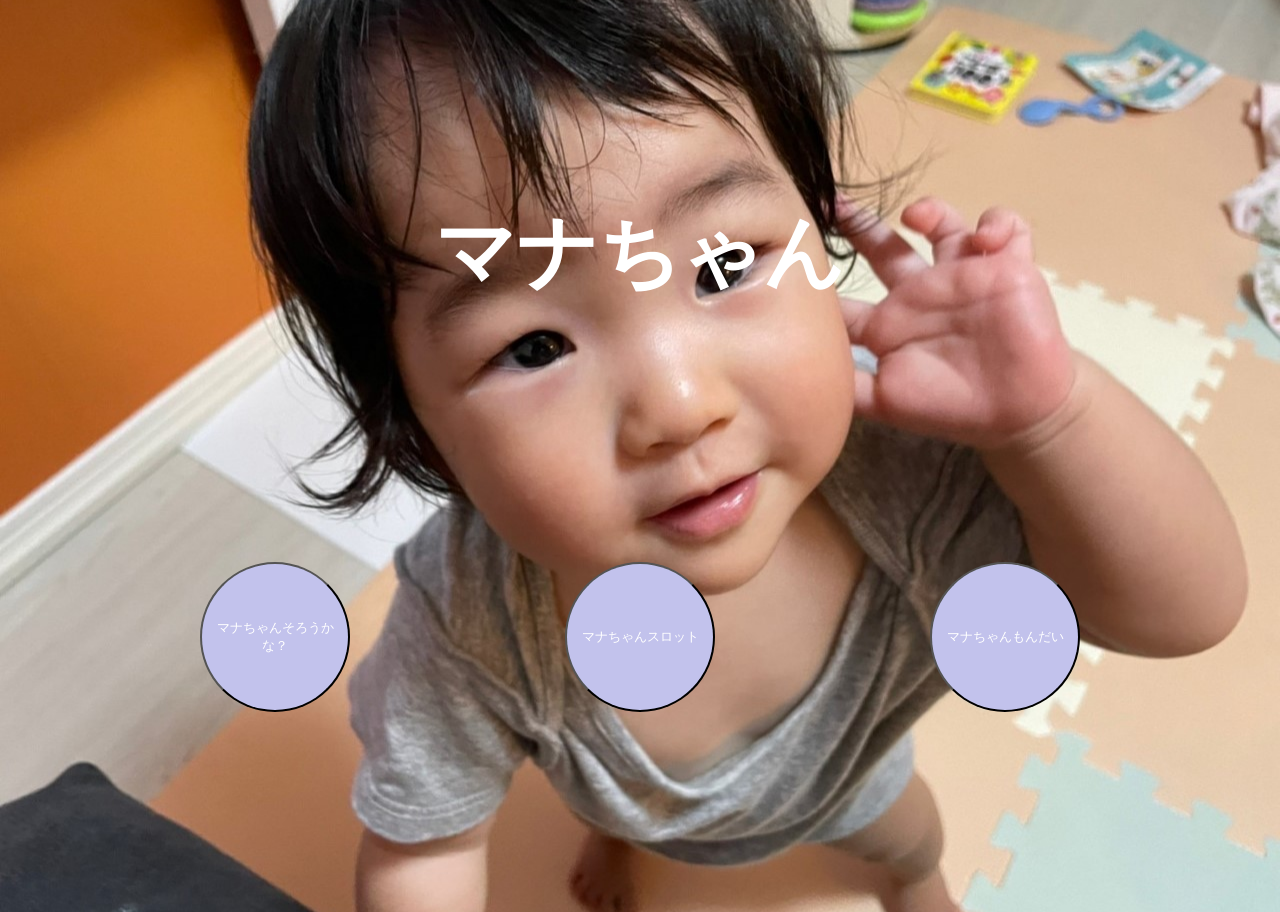
<file: index.html>
<!DOCTYPE html>
<html lang="ja">

<head>
    <meta charset="UTF-8">
    <meta name="viewport" content="width=device-width, initial-scale=1.0">
    <link rel="stylesheet" href="css/home.css">
    <title>課題</title>
</head>

<body>
    <div class="title">
        <h1>マナちゃん</h1>
    </div>
    <div class="switch">
        <button onclick="location.href='kadai_soroukana.html'" class="btn" id="btn_id">マナちゃんそろうかな？</button>
        <button onclick="location.href='kadai_slot.html'" class="btn">マナちゃんスロット</button>
        <button onclick="location.href='kadai_kentei.html'" class="btn">マナちゃんもんだい</button>
    </div>
</body>

<script src="https://ajax.googleapis.com/ajax/libs/jquery/3.2.1/jquery.min.js"></script>

</script>

</html>
</file>
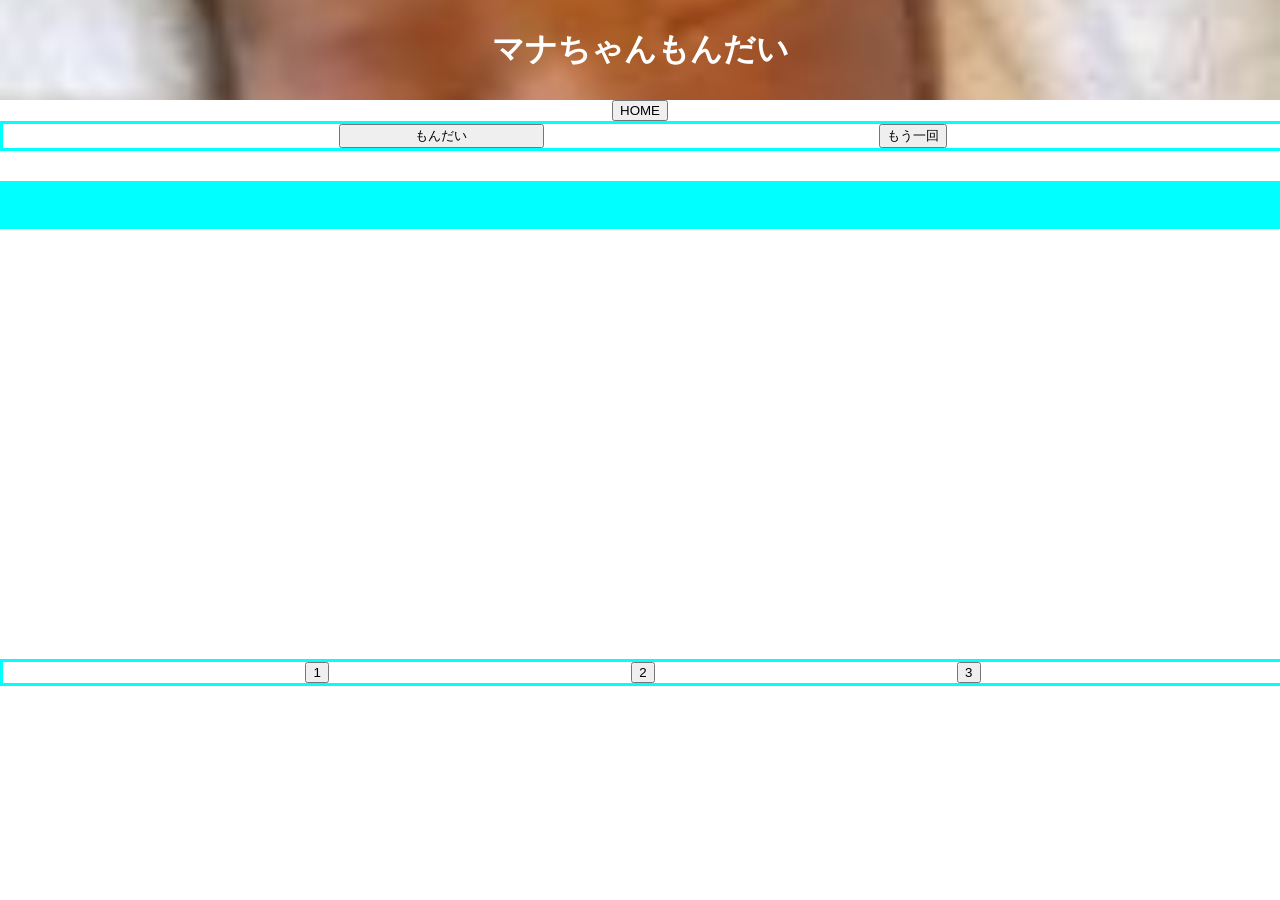
<file: kadai_kentei.html>
<!DOCTYPE html>
<html lang="ja">

<head>
    <meta charset="UTF-8">
    <meta name="viewport" content="width=device-width, initial-scale=1.0">
    <link rel="stylesheet" href="css/kentei.css">
    <title>課題</title>
</head>

<body>
    <div class="title">
        <h1>マナちゃんもんだい</h1>
    </div>

    <button onclick="location.href='index.html'">HOME</button>


    <div class="btn">
        <button type="button" id="btn1" class="q_btn">もんだい</button>
        <button onclick="location.href='kadai_kentei.html'">もう一回</button>
    </div>

    <div class="qqqq">
        <p id="mondai" class="question"></p>
    </div>

    <div class="pppp" id="seikai">
        <div class="picture" id="q1"> </div>
        <div class="picture" id="q2"> </div>
        <div class="picture" id="q3"></div>
    </div>
    <div class="btn">
        <button type="button" id="a_btn1" class="a_btn">1</button>
        <button type="button" id="a_btn2" class="a_btn">2</button>
        <button type="button" id="a_btn3" class="a_btn">3</button>
    </div>

    <div class="kekka" id="kotae"></div>





    <footer></footer>

    <script src="https://ajax.googleapis.com/ajax/libs/jquery/3.2.1/jquery.min.js"></script>

    <script>
        $("#btn1").on("click", function () {
            const push = Math.floor(Math.random() * 4) + 1;
            //console.log("push");
            if (push === 1) {
                $("#mondai").html("マナちゃんの生年月日は？");
                $("#q1").html("2020年8月12日");
                $("#q2").html("2021年8月12日");
                $("#q3").html("2022年8月12日");

                $("#a_btn1").on("click", function () {
                    $("#mondai").html("残念");
                });
                $("#a_btn2").on("click", function () {
                    $("#mondai").html("正解");
                    $("#seikai").html('<img src="img/1_1.jpg" alt="" height="300px">')
                });
                $("#a_btn3").on("click", function () {
                    $("#mondai").html("残念");
                });
            }

            else if (push === 2) {
                $("#mondai").html("かき氷を食べたらどうなった？");
                $("#q1").html("喜んだ");
                $("#q2").html("真顔になった");
                $("#q3").html("冷たくてびっくりした");

                $("#a_btn1").on("click", function () {
                    $("#mondai").html("残念");
                });
                $("#a_btn2").on("click", function () {
                    $("#mondai").html("残念");
                });
                $("#a_btn3").on("click", function () {
                    $("#mondai").html("正解");
                    $("#seikai").html('<video src="img/kakigori.mp4" autoplay muted width="300px" height="400px">')
                });
            }
            else if (push === 3) {
                $("#mondai").html("まなちゃんの特技は？");
                $("#q1").html("料理");
                $("#q2").html("洗濯");
                $("#q3").html("掃除");

                $("#a_btn1").on("click", function () {
                    $("#mondai").html("残念");
                });
                $("#a_btn2").on("click", function () {
                    $("#mondai").html("残念");
                });
                $("#a_btn3").on("click", function () {
                    $("#mondai").html("正解");
                    $("#seikai").html('<video src="img/souji.MP4" autoplay muted width="300px" height="400px">')
                });
            }

            else {
                $("#mondai").html("マナちゃんはどこから来る？");
                $("#q1").html("下");
                $("#q2").html("右");
                $("#q3").html("左");

                $("#a_btn1").on("click", function () {
                    $("#mondai").html("正解");
                    $("#seikai").html('<video src="img/tojo.mp4" autoplay muted width="300px" height="400px">')
                });
                $("#a_btn2").on("click", function () {
                    $("#mondai").html("残念");
                });
                $("#a_btn3").on("click", function () {
                    $("#mondai").html("残念");
                });
            }
        });


    </script>
</body>

</html>
</file>
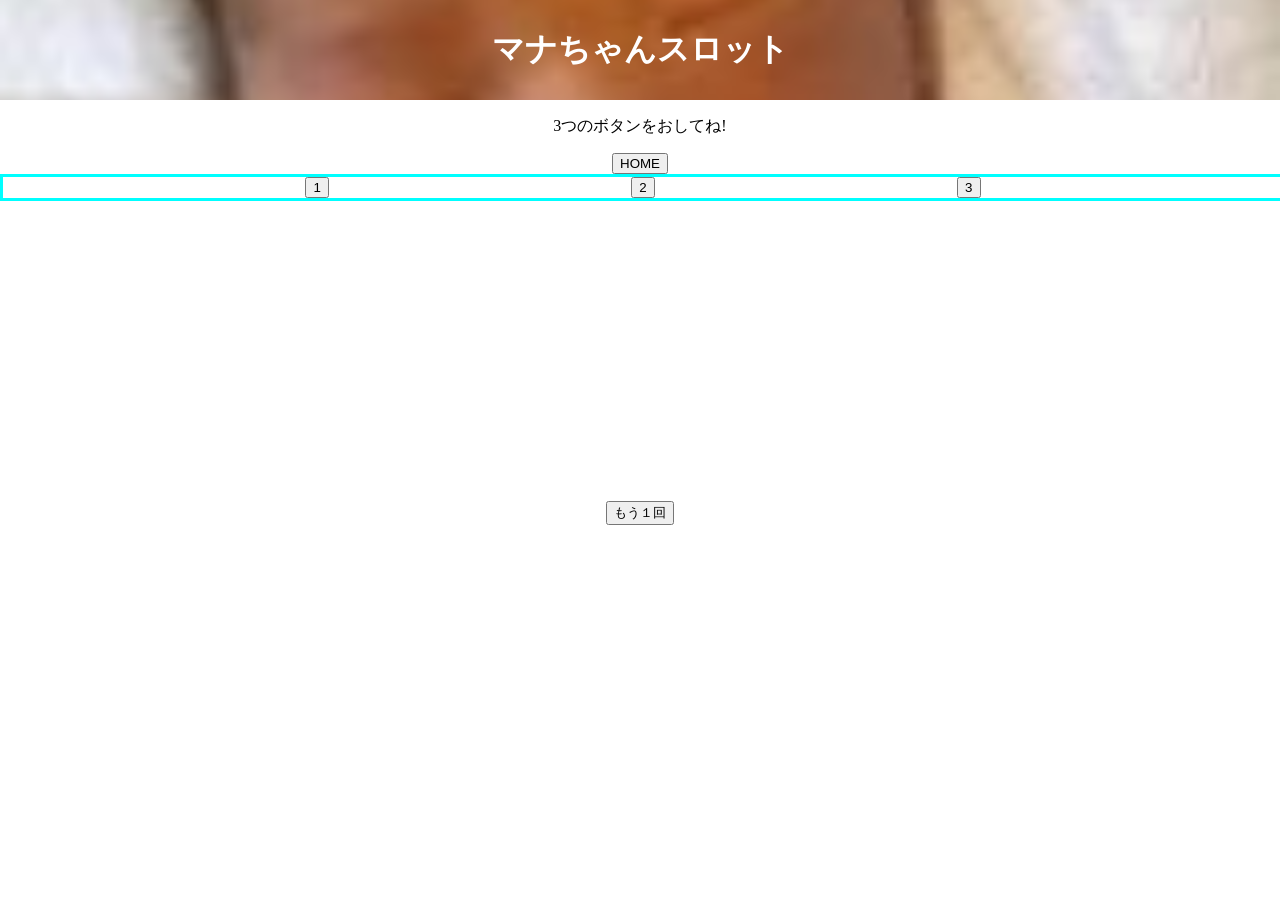
<file: kadai_slot.html>
<!DOCTYPE html>
<html lang="ja">

<head>
    <meta charset="UTF-8">
    <meta name="viewport" content="width=device-width, initial-scale=1.0">
    <link rel="stylesheet" href="css/slot.css">
    <title>課題</title>
</head>

<body>
    <div class="title" id="kekka">
        <h1>マナちゃんスロット</h1>
    </div>
    <div>
        <p>3つのボタンをおしてね!</p>
    </div>
    <button onclick="location.href='index.html'">HOME</button>
    <div>
        <div class="btn">
            <button type="button" id="btn1" class="btn1">1</button>
            <button type="button" id="btn2" class="btn2">2</button>
            <button type="button" id="btn3" class="btn3">3</button>

        </div>

        <div class="pppp">
            <div class="picture" id="demo1"> </div>
            <div class="picture" id="demo2"> </div>
            <div class="picture" id="demo3"> </div>
        </div>
    </div>
    <button onclick="location.href='kadai_slot.html'">もう１回</button>




    <footer></footer>

    <script src="https://ajax.googleapis.com/ajax/libs/jquery/3.2.1/jquery.min.js"></script>

    <script>

        $("#btn1").on("click", function () {
            const push = Math.floor(Math.random() * 3) + 1;
            //console.log("push");
            if (push === 1) {
                $("#demo1").html('<img src="img/s1.jpg" alt="">');
            }
            else if (push === 2) {
                $("#demo1").html('<img src="img/s2.jpg" alt="">');
            }
            else {
                $("#demo1").html('<img src="img/s3.jpg" alt="">');
            }
        });

        $("#btn2").on("click", function () {
            const push = Math.floor(Math.random() * 3) + 1;
            console.log("push");
            if (push === 1) {
                $("#demo2").html('<img src="img/s1.jpg" alt="">');
            }
            else if (push === 2) {
                $("#demo2").html('<img src="img/s2.jpg" alt="">');
            }
            else {
                $("#demo2").html('<img src="img/s3.jpg" alt="">');
            }
        });

        $("#btn3").on("click", function () {
            const push = Math.floor(Math.random() * 3) + 1;
            console.log("push");
            if (push === 1) {
                $("#demo3").html('<img src="img/s1.jpg" alt="">');
            }
            else if (push === 2) {
                $("#demo3").html('<img src="img/s2.jpg" alt="">');
            }
            else {
                $("#demo3").html('<img src="img/s3.jpg" alt="">');
            }
        });

    </script>
</body>

</html>
</file>
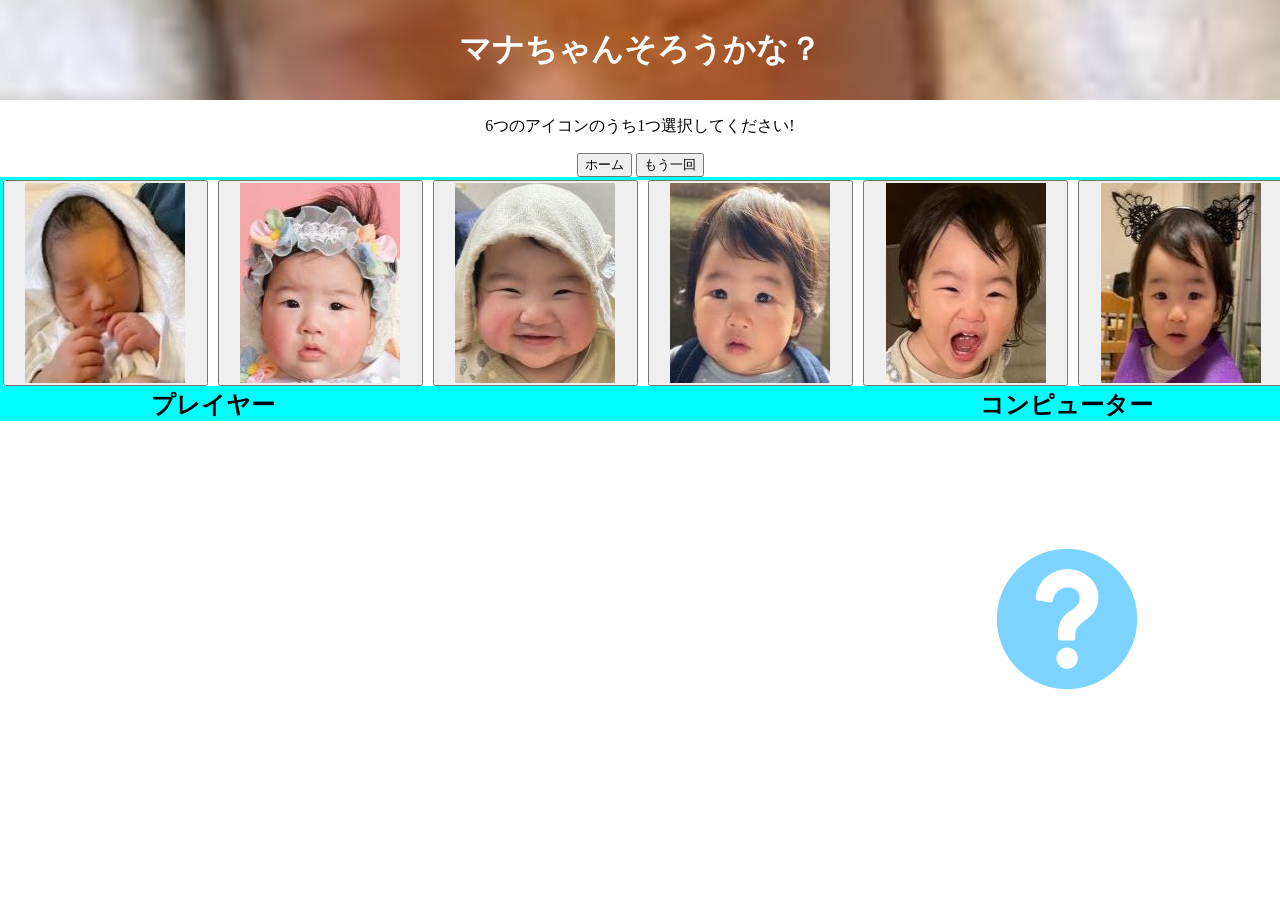
<file: kadai_soroukana.html>
<!DOCTYPE html>
<html lang="ja">

<head>
    <meta charset="UTF-8">
    <meta name="viewport" content="width=device-width, initial-scale=1.0">
    <link rel="stylesheet" href="css/soroukana.css">
    <title>課題</title>
</head>

<body>
    <div class="title">
        <h1>マナちゃんそろうかな？</h1>
    </div>
    <div>
        <p>6つのアイコンのうち1つ選択してください!</p>
    </div>
    <button onclick="location.href='index.html'">ホーム</button>
    <button onclick="location.href='kadai_soroukana.html'">もう一回</button>
    <div>
        <div class="btn">
            <button type="button" id="btn1" class="q_btn"><img src="img/mana1.jpg" alt=""></button>
            <button type="button" id="btn2" class="q_btn"><img src="img/mana2.JPG" alt=""></button>
            <button type="button" id="btn3" class="q_btn"><img src="img/mana3.jpg" alt=""></button>
            <button type="button" id="btn4" class="q_btn"><img src="img/mana4.JPG" alt=""></button>
            <button type="button" id="btn5" class="q_btn"><img src="img/mana5.JPG" alt=""></button>
            <button type="button" id="btn6" class="q_btn"><img src="img/mana6.jpg" alt=""></button>
        </div>

        <div class="name">
            <p>プレイヤー</p>
            <p id="kotae" class="kekka"></p>
            <p>コンピューター</p>
        </div>

        <div class="pppp">
            <div class="picture" id="demo1"> </div>
            <div class="picture" id="equal1"> </div>
            <div class="picture" id="demo2"> <img src="img/hatena.png" alt=""></div>
        </div>
    </div>



    <footer></footer>

    <script src="https://ajax.googleapis.com/ajax/libs/jquery/3.2.1/jquery.min.js"></script>

    <script>

        $("#btn1").on("click", function () {
            const push = Math.floor(Math.random() * 6) + 1;
            //console.log("push");
            if (push === 1) {
                $("#demo1").html('<img src="img/mana1.jpg" alt="">');
                $("#demo2").html('<img src="img/mana1.jpg" alt="">');
                $("#equal1").html('<video src="img/1.mp4" autoplay muted width="300px" height="400px">');
                $("#kotae").text("揃った！！！");
            }
            else if (push === 2) {
                $("#demo1").html('<img src="img/mana1.jpg" alt="">');
                $("#demo2").html('<img src="img/mana2.JPG" alt="">');
                $("#equal1").html('<video src="img/bu.mp4" autoplay muted width="300px" height="200px">');
                $("#kotae").text("残念");
            }
            else if (push === 3) {
                $("#demo1").html('<img src="img/mana1.jpg" alt="">');
                $("#demo2").html('<img src="img/mana3.jpg" alt="">');
                $("#equal1").html('<video src="img/bu.mp4" autoplay muted width="300px" height="200px">');
                $("#kotae").text("残念");
            }
            else if (push === 4) {
                $("#demo1").html('<img src="img/mana1.jpg" alt="">');
                $("#demo2").html('<img src="img/mana4.JPG" alt="">');
                $("#equal1").html('<video src="img/bu.mp4" autoplay muted width="300px" height="200px">');
                $("#kotae").text("残念");
            }
            else if (push === 5) {
                $("#demo1").html('<img src="img/mana1.jpg" alt="">');
                $("#demo2").html('<img src="img/mana5.JPG" alt="">');
                $("#equal1").html('<video src="img/bu.mp4" autoplay muted width="300px" height="200px">');
                $("#kotae").text("残念");
            }
            else {
                $("#demo1").html('<img src="img/mana1.jpg" alt="">');
                $("#demo2").html('<img src="img/mana6.jpg" alt="">');
                $("#equal1").html('<video src="img/bu.mp4" autoplay muted width="300px" height="200px">');
                $("#kotae").text("残念");
            }
        });

        $("#btn2").on("click", function () {
            const push = Math.floor(Math.random() * 6) + 1;
            console.log("push");
            if (push === 1) {
                $("#demo1").html('<img src="img/mana2.JPG" alt="">');
                $("#demo2").html('<img src="img/mana1.jpg" alt="">');
                $("#equal1").html('<video src="img/bu.mp4" autoplay muted width="300px" height="200px">');
                $("#kotae").text("残念");
            }
            else if (push === 2) {
                $("#demo1").html('<img src="img/mana2.JPG" alt="">');
                $("#demo2").html('<img src="img/mana2.JPG" alt="">');
                $("#equal1").html('<video src="img/2.mp4" autoplay muted width="300px" height="400px">');
                $("#kotae").text("揃った！！！");
            }
            else if (push === 3) {
                $("#demo1").html('<img src="img/mana2.JPG" alt="">');
                $("#demo2").html('<img src="img/mana3.jpg" alt="">');
                $("#equal1").html('<video src="img/bu.mp4" autoplay muted width="300px" height="200px">');
                $("#kotae").text("残念");
            }
            else if (push === 4) {
                $("#demo1").html('<img src="img/mana2.JPG" alt="">');
                $("#demo2").html('<img src="img/mana4.JPG" alt="">');
                $("#equal1").html('<video src="img/bu.mp4" autoplay muted width="300px" height="200px">');
                $("#kotae").text("残念");
            }
            else if (push === 5) {
                $("#demo1").html('<img src="img/mana2.JPG" alt="">');
                $("#demo2").html('<img src="img/mana5.JPG" alt="">');
                $("#equal1").html('<video src="img/bu.mp4" autoplay muted width="300px" height="200px">');
                $("#kotae").text("残念");
            }
            else {
                $("#demo1").html('<img src="img/mana2.JPG" alt="">');
                $("#demo2").html('<img src="img/mana6.jpg" alt="">');
                $("#equal1").html('<video src="img/bu.mp4" autoplay muted width="300px" height="200px">');
                $("#kotae").text("残念");
            }
        });

        $("#btn3").on("click", function () {
            const push = Math.floor(Math.random() * 6) + 1;
            console.log("push");
            if (push === 1) {
                $("#demo1").html('<img src="img/mana3.jpg" alt="">');
                $("#demo2").html('<img src="img/mana1.jpg" alt="">');
                $("#equal1").html('<video src="img/bu.mp4" autoplay muted width="300px" height="200px">');
                $("#kotae").text("残念");
            }
            else if (push === 2) {
                $("#demo1").html('<img src="img/mana3.jpg" alt="">');
                $("#demo2").html('<img src="img/mana2.JPG" alt="">');
                $("#equal1").html('<video src="img/bu.mp4" autoplay muted width="300px" height="200px">');
                $("#kotae").text("残念");
            }
            else if (push === 3) {
                $("#demo1").html('<img src="img/mana3.jpg" alt="">');
                $("#demo2").html('<img src="img/mana3.JPG" alt="">');
                $("#equal1").html('<video src="img/3.mp4" autoplay muted width="300px" height="400px">');
                $("#kotae").text("揃った！！！");
            }
            else if (push === 4) {
                $("#demo1").html('<img src="img/mana3.jpg" alt="">');
                $("#demo2").html('<img src="img/mana4.JPG" alt="">');
                $("#equal1").html('<video src="img/bu.mp4" autoplay muted width="300px" height="200px">');
                $("#kotae").text("残念");
            }
            else if (push === 5) {
                $("#demo1").html('<img src="img/mana3.jpg" alt="">');
                $("#demo2").html('<img src="img/mana5.JPG" alt="">');
                $("#equal1").html('<video src="img/bu.mp4" autoplay muted width="300px" height="200px">');
                $("#kotae").text("残念");
            }
            else {
                $("#demo1").html('<img src="img/mana3.jpg" alt="">');
                $("#demo2").html('<img src="img/mana6.jpg" alt="">');
                $("#equal1").html('<video src="img/bu.mp4" autoplay muted width="300px" height="200px">');
                $("#kotae").text("残念");
            }
        });

        $("#btn4").on("click", function () {
            const push = Math.floor(Math.random() * 6) + 1;
            console.log("push");

            if (push === 1) {
                $("#demo1").html('<img src="img/mana4.JPG" alt="">');
                $("#demo2").html('<img src="img/mana1.jpg" alt="">');
                $("#equal1").html('<video src="img/bu.mp4" autoplay muted width="300px" height="200px">');
                $("#kotae").text("残念");
            }
            else if (push === 2) {
                $("#demo1").html('<img src="img/mana4.JPG" alt="">');
                $("#demo2").html('<img src="img/mana2.JPG" alt="">');
                $("#equal1").html('<video src="img/bu.mp4" autoplay muted width="300px" height="200px">');
                $("#kotae").text("残念");
            }
            else if (push === 3) {
                $("#demo1").html('<img src="img/mana4.JPG" alt="">');
                $("#demo2").html('<img src="img/mana3.jpg" alt="">');
                $("#equal1").html('<video src="img/bu.mp4" autoplay muted width="300px" height="200px">');
                $("#kotae").text("残念");
            }
            else if (push === 4) {
                $("#demo1").html('<img src="img/mana4.JPG" alt="">');
                $("#demo2").html('<img src="img/mana4.JPG" alt="">');
                $("#equal1").html('<video src="img/4.mp4" autoplay muted width="300px" height="400px">');
                $("#kotae").text("揃った！！！");
            }
            else if (push === 5) {
                $("#demo1").html('<img src="img/mana4.JPG" alt="">');
                $("#demo2").html('<img src="img/mana5.JPG" alt="">');
                $("#equal1").html('<video src="img/bu.mp4" autoplay muted width="300px" height="200px">');
                $("#kotae").text("残念");
            }
            else {
                $("#demo1").html('<img src="img/mana4.JPG" alt="">');
                $("#demo2").html('<img src="img/mana6.jpg" alt="">');
                $("#equal1").html('<video src="img/bu.mp4" autoplay muted width="300px" height="200px">');
                $("#kotae").text("残念");
            }
        });

        $("#btn5").on("click", function () {
            const push = Math.floor(Math.random() * 6) + 1;
            console.log("push");

            if (push === 1) {
                $("#demo1").html('<img src="img/mana5.JPG" alt="">');
                $("#demo2").html('<img src="img/mana1.jpg" alt="">');
                $("#equal1").html('<video src="img/bu.mp4" autoplay muted width="300px" height="200px">');
                $("#kotae").text("残念");
            }
            else if (push === 2) {
                $("#demo1").html('<img src="img/mana5.JPG" alt="">');
                $("#demo2").html('<img src="img/mana2.JPG" alt="">');
                $("#equal1").html('<video src="img/bu.mp4" autoplay muted width="300px" height="200px">');
                $("#kotae").text("残念");
            }
            else if (push === 3) {
                $("#demo1").html('<img src="img/mana5.JPG" alt="">');
                $("#demo2").html('<img src="img/mana3.jpg" alt="">');
                $("#equal1").html('<video src="img/bu.mp4" autoplay muted width="300px" height="200px">');
                $("#kotae").text("残念");
            }
            else if (push === 4) {
                $("#demo1").html('<img src="img/mana5.JPG" alt="">');
                $("#demo2").html('<img src="img/mana4.JPG" alt="">');
                $("#equal1").html('<video src="img/bu.mp4" autoplay muted width="300px" height="200px">');
                $("#kotae").text("残念");
            }
            else if (push === 5) {
                $("#demo1").html('<img src="img/mana5.JPG" alt="">');
                $("#demo2").html('<img src="img/mana5.JPG" alt="">');
                $("#equal1").html('<video src="img/5.mp4" autoplay muted width="300px" height="400px">');
                $("#kotae").text("揃った！！！");
            }
            else {
                $("#demo1").html('<img src="img/mana5.JPG" alt="">');
                $("#demo2").html('<img src="img/mana6.jpg" alt="">');
                $("#equal1").html('<video src="img/bu.mp4" autoplay muted width="300px" height="200px">');
                $("#kotae").text("残念");
            }
        });

        $("#btn6").on("click", function () {
            const push = Math.floor(Math.random() * 6) + 1;
            console.log("push");

            if (push === 1) {
                $("#demo1").html('<img src="img/mana6.jpg" alt="">');
                $("#demo2").html('<img src="img/mana1.jpg" alt="">');
                $("#equal1").html('<video src="img/bu.mp4" autoplay muted width="160px" height="200px">< img src = "img/heart.png">');
                $("#kotae").text("残念");
            }
            else if (push === 2) {
                $("#demo1").html('<img src="img/mana6.jpg" alt="">');
                $("#demo2").html('<img src="img/mana2.JPG" alt="">');
                $("#equal1").html('<video src="img/bu.mp4" autoplay muted width="160px" height="200px">< img src = "img/heart.png">');
                $("#kotae").text("残念");
            }
            else if (push === 3) {
                $("#demo1").html('<img src="img/mana6.jpg" alt="">');
                $("#demo2").html('<img src="img/mana3.jpg" alt="">');
                $("#equal1").html('<video src="img/bu.mp4" autoplay muted width="160px" height="200px">< img src = "img/heart.png">');
                $("#kotae").text("残念");
            }
            else if (push === 4) {
                $("#demo1").html('<img src="img/mana6.jpg" alt="">');
                $("#demo2").html('<img src="img/mana4.JPG" alt="">');
                $("#equal1").html('<video src="img/bu.mp4" autoplay muted width="160px" height="200px">< img src = "img/heart.png">');
                $("#kotae").text("残念");
            }
            else if (push === 5) {
                $("#demo1").html('<img src="img/mana6.jpg" alt="">');
                $("#demo2").html('<img src="img/mana5.JPG" alt="">');
                $("#equal1").html('<video src="img/bu.mp4" autoplay muted width="160px" height="200px">< img src = "img/heart.png">');
                $("#kotae").text("残念");
            }
            else {
                $("#demo1").html('<img src="img/mana6.jpg" alt="">');
                $("#demo2").html('<img src="img/mana6.jpg" alt="">');
                $("#equal1").html('<video src="img/6.mp4" autoplay muted width="160px" height="400px">< img src = "img/heart.png">');
                $("#kotae").text("揃った！！！");
            }
        });
    </script>
</body>

</html>
</file>
<file: css/home.css>
body {
    margin: 0;
    padding: 0;
    text-align: center;
    max-width: 960 px;
    background: url(../img/mana.jpg);
    background-size: cover;
    background-position: center;
    background-size: cover;
    color: white;

}

.title {
    margin: 200px 0 0;
    font-size: 40px;
}

.switch {
    display: flex;
    justify-content: space-between;
    align-items: center;
    padding: 0 200px;
}

.btn {
    border-radius: 50%;
    display: flex;
    justify-content: center;
    align-items: center;
    width: 150px;
    height: 150px;
    background: rgb(194, 194, 236);
    color: #FFF;
    text-align: center;
    margin: 200px 0;
}
</file>
<file: css/kentei.css>
body {
    margin: 0;
    padding: 0;
    text-align: center;
    max-width: 960 px;
}

.title {
    background: url(../img/mana1.jpg);
    background-position: center;
    background-size: cover;
    display: flex;
    justify-content: center;
    align-items: center;
    color: white;
    height: 100px;
}

.btn {
    width: 100%;
    display: flex;
    justify-content: space-evenly;
    align-items: center;
    border: solid;
    border-color: aqua;
}

.q_btn {
    width: 16%;
    display: flex;
    justify-content: center;
    align-items: center;
}

.qqqq {
    width: 100%;
    font-size: 24px;
    font-weight: bold;
    display: flex;
    justify-content: space-evenly;
    align-items: center;
    background-color: aqua;
    margin: 30px 0;
}

.pppp {
    display: flex;
    justify-content: space-evenly;
    align-items: center;
    width: 100%;
    height: 400px;
}

.picture {
    width: 33.333%;
    height: auto;
    font-size: 40px;
}
</file>
<file: css/slot.css>
body {
    margin: 0;
    padding: 0;
    text-align: center;
    max-width: 960 px;
}

.title {
    background: url(../img/mana1.jpg);
    background-position: center;
    background-size: cover;
    display: flex;
    justify-content: center;
    align-items: center;
    color: white;
    height: 100px;
}

.btn {
    width: 100%;
    display: flex;
    justify-content: space-evenly;
    align-items: center;
    border: solid;
    border-color: aqua;
}


.pppp {
    display: flex;
    justify-content: space-evenly;
    align-items: center;
    width: 100%;
    height: 300px;
}

.picture {
    width: 33.333%;
    height: 300px;
}
</file>
<file: css/soroukana.css>
body {
    margin: 0;
    padding: 0;
    text-align: center;
    max-width: 960 px;
}

.title {
    background: url(../img/mana1.jpg);
    background-position: center;
    background-size: cover;
    display: flex;
    justify-content: center;
    align-items: center;
    color: white;
    height: 100px;
}

.btn {
    width: 100%;
    display: flex;
    justify-content: space-between;
    align-items: center;
    border: solid;
    border-color: aqua;
}

.q_btn {
    width: 16%;
    display: flex;
    justify-content: center;
    align-items: center;
}

.name {
    width: 100%;
    font-size: 24px;
    font-weight: bold;
    display: flex;
    justify-content: space-evenly;
    align-items: center;
    background-color: aqua;
}

.name>p {
    width: 33.333%;
    margin: 0 0;
}

.kekka {
    color: mediumvioletred;
}

.pppp {
    display: flex;
    justify-content: space-evenly;
    align-items: center;
    width: 100%;
    height: 400px;
}

.picture {
    width: 100%;
    height: auto;
}
</file>
